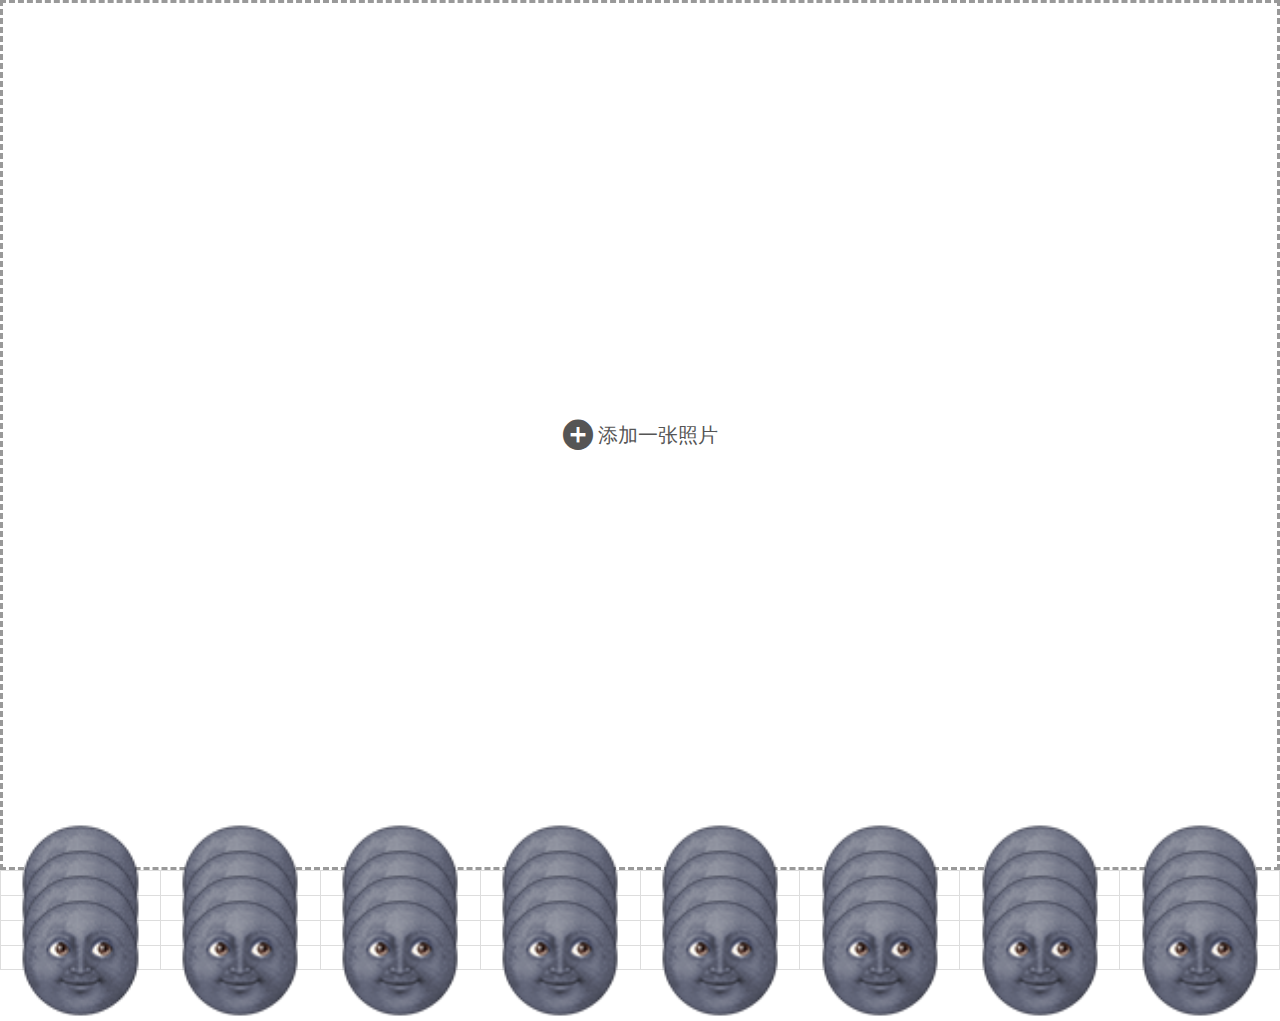
<file: index.html>
<!DOCTYPE html>
<html lang="en" ng-app>
<head>
	<meta charset="UTF-8">
	<title>Emoji表情大暴走</title>
	<link rel="icon" href="./img/icon64.ico" />
	<meta name="description" content="地球人已经无法阻止emoji表情啦">
	<meta name="author" content="chendind@leovito.com">
	<meta name="viewport" content="width=device-width, initial-scale=1, maximum-scale=1, user-scalable=no">
	<link rel="stylesheet" type="text/css" href="./css/flaticon/flaticon.css"> 
    <link rel="stylesheet" type="text/css" href="./css/reset.css">
    <link rel="stylesheet" type="text/css" href="./css/public.css">
    <script src="./js/jquery-1.7.2.min.js"></script>
    <script src="http://res.wx.qq.com/open/js/jweixin-1.0.0.js"></script>
</head>
<body>
	<div style="display:none">
		<img src="./img/icon300.png" alt="" />
	</div>
	<div class="limitedbox">
		<div class="uploadbox" id="uploadbox">
			<div class="addicon veryCenter">
				<i class="flaticon-add182"></i>添加一张照片
			</div>
		</div>
		<input id="photofile" type="file" />
	</div>
	<div class="beyond" id="beyond">
		<div class="emojibox" id="emojibox">
			<table id="emojitable">
				<tr>
					<td>
						<img src="./emoji/emoji64/emotion/198.png">
					</td>
					<td>
						<img src="./emoji/emoji64/emotion/198.png">
					</td>
					<td>
						<img src="./emoji/emoji64/emotion/198.png">
					</td>
					<td>
						<img src="./emoji/emoji64/emotion/198.png">
					</td>
					<td>
						<img src="./emoji/emoji64/emotion/198.png">
					</td>
					<td>
						<img src="./emoji/emoji64/emotion/198.png">
					</td>
					<td>
						<img src="./emoji/emoji64/emotion/198.png">
					</td>
					<td>
						<img src="./emoji/emoji64/emotion/198.png">
					</td>
				</tr>
				<tr>
					<td>
						<img src="./emoji/emoji64/emotion/198.png">
					</td>
					<td>
						<img src="./emoji/emoji64/emotion/198.png">
					</td>
					<td>
						<img src="./emoji/emoji64/emotion/198.png">
					</td>
					<td>
						<img src="./emoji/emoji64/emotion/198.png">
					</td>
					<td>
						<img src="./emoji/emoji64/emotion/198.png">
					</td>
					<td>
						<img src="./emoji/emoji64/emotion/198.png">
					</td>
					<td>
						<img src="./emoji/emoji64/emotion/198.png">
					</td>
					<td>
						<img src="./emoji/emoji64/emotion/198.png">
					</td>
				</tr>
				<tr>
					<td>
						<img src="./emoji/emoji64/emotion/198.png">
					</td>
					<td>
						<img src="./emoji/emoji64/emotion/198.png">
					</td>
					<td>
						<img src="./emoji/emoji64/emotion/198.png">
					</td>
					<td>
						<img src="./emoji/emoji64/emotion/198.png">
					</td>
					<td>
						<img src="./emoji/emoji64/emotion/198.png">
					</td>
					<td>
						<img src="./emoji/emoji64/emotion/198.png">
					</td>
					<td>
						<img src="./emoji/emoji64/emotion/198.png">
					</td>
					<td>
						<img src="./emoji/emoji64/emotion/198.png">
					</td>
				</tr>
				<tr>
					<td>
						<img src="./emoji/emoji64/emotion/198.png">
					</td>
					<td>
						<img src="./emoji/emoji64/emotion/198.png">
					</td>
					<td>
						<img src="./emoji/emoji64/emotion/198.png">
					</td>
					<td>
						<img src="./emoji/emoji64/emotion/198.png">
					</td>
					<td>
						<img src="./emoji/emoji64/emotion/198.png">
					</td>
					<td>
						<img src="./emoji/emoji64/emotion/198.png">
					</td>
					<td>
						<img src="./emoji/emoji64/emotion/198.png">
					</td>
					<td>
						<img src="./emoji/emoji64/emotion/198.png">
					</td>
				</tr>
			</table>
		</div>
		<div class="ctrlbox">
			<table>
				<tr>
					<td class="title">缩放</td>
					<td class="bar"> 
						<input type="range" id="sizerange" class="range" value="1" max="2" min="0" step="0.01" ng-model="size" />
						<input type="text" value="1" disabled />
					</td>
				</tr>
				<tr>
					<td class="title">
						旋转
					</td>
					<td class="bar">
						<input type="range" id="rotaterange" class="range" value="0" max="180" min="-180" step="1" ng-model="rotate" />
						<input type="text" value="0" disabled />
					</td>
				</tr>
			</table>
			<div class="btn" id="confirmbtn">确定</div>
			<div class="btn" id="resetbtn" style="background-color:#d82920;margin-top:15px;">复位</div>
		</div>
		<div class="removebox">
			<i class="flaticon-rubbish7"></i>
		</div>
	</div>
	
<script>
var sW = $(window).width(), sH = $(window).height(), _r = 0.68;
$("#beyond").height(sH-sW*_r);
$("#uploadbox").bind('click',function(){
	$('#photofile').trigger('click');
})
$("#photofile").on("change",function(){
	var f = this.files[0];
	if(!/image\/\w+/.test(f.type)){ 
		alert("亲只能传图片哦"); 
		return false; 
	} 
	var reader = new FileReader();
	reader.readAsDataURL(f);
	var img = new Image();
	img.src = getUrl(f);
	img.onload = function(){
		var position = sizereset(sW,sW*_r,img.width,img.height);
		this.height = position.h;
		$(img).addClass('veryCenter');
		$('.limitedbox').append($(img));
	}
å})
var tX, tY, oX, oY, imghtml;
var isTouchStart = false;
$("#emojitable td img").on('touchstart',function(e){
	e.stopPropagation();
	e.preventDefault();
	tX = e.originalEvent.changedTouches[0].pageX;
    tY = e.originalEvent.changedTouches[0].pageY;
	oX = $(this).offset().left;
	oY = $(this).offset().top;
	var src = $(this).attr("src");
	imghtml = "<img src='"+src+"' class='emoji draging' style='left:"+oX+"px;top:"+oY+"px;transform:rotate({{rotate}}deg)' />";
	$(imghtml).appendTo('body').dragInit();
	isTouchStart = true;
})

$.fn.dragInit = function(){
	var $this = $(this);
	$(document).on('touchmove.init',function(ev){
		ev.preventDefault();ev.stopPropagation();
		var _oX = oX + ev.originalEvent.changedTouches[0].pageX - tX,
			_oY = oY + ev.originalEvent.changedTouches[0].pageY - tY;
		$this.css({"top":_oY,"left":_oX});
	})
	$(document).on('touchend.init',function(e){
		$(this).off(".init");
		$this.removeClass('draging').beginAdjust();
		if(e.originalEvent.changedTouches[0].pageY>sW*_r){
			$this.removeEmoji();
		}
	})
}
var emojioX, emojioY, emojitX, emojitY;
// 给所有emoji绑定函数
$(document).on('touchstart','.emoji',function(e){
	e.preventDefault();e.stopPropagation();
	emojioX = $(this).offset().left;
	emojioY = $(this).offset().top;
	emojitX = e.originalEvent.changedTouches[0].pageX;
	emojitY = e.originalEvent.changedTouches[0].pageY;
	saveAdjust();//保存之前的调整结果
	$(this).beginAdjust();//当前emoji开始调整
})
$(document).on('touchmove','.emoji',function(e){
	e.preventDefault();e.stopPropagation();
	var _oX = emojioX + e.originalEvent.changedTouches[0].pageX - emojitX,
		_oY = emojioY + e.originalEvent.changedTouches[0].pageY - emojitY;
	$(this).css({"top":_oY,"left":_oX});
	if(!($(this).hasClass('draging'))){
		$(this).addClass('draging');
	}
	//切换removestate状态
	if(e.originalEvent.changedTouches[0].pageY>sW*_r){
		$("#beyond").addClass('removestate');
	}
	else{
		$("#beyond").removeClass('removestate');
	}
})
$(document).on('touchend',".emoji",function(e){
	e.preventDefault();e.stopPropagation();
	if($(this).hasClass('draging')){
		$(this).removeClass('draging');
	}
	if($("#beyond").hasClass('removestate')){
		$(this).removeEmoji();
	}
})

$("input[type='range']").bind('touchmove',function(){
	var v = $(this).val();
	$(this).next('input[type="text"]').val(v);
})
$("#confirmbtn").bind('click',function(){
	saveAdjust();
	$("#beyond").removeClass('ctrlstate');
})
$("#resetbtn").bind('click',function(){
	var w = $(".emoji.adjusting")[0].naturalHeight;
	$(".emoji.adjusting").css({"width":w,"transform":"rotate(0)","-webkit-transform":"rotate(0)"}).attr({"data-size":1,"data-rotate":0});
	$("#sizerange").val(1).next('input[type="text"]').val(1);
	$("#rotaterange").val(0).next('input[type="text"]').val(0);
})
$.fn.beginAdjust = function(){
	$("#beyond").addClass('ctrlstate');
	var vs = $(this).attr("data-size")?$(this).attr("data-size"):1,
	    vr = $(this).attr("data-rotate")?$(this).attr("data-rotate"):0;
	$("#sizerange").val(vs).next('input[type="text"]').val(vs);
	$("#rotaterange").val(vr).next('input[type="text"]').val(vr);
	$(this).bindCtrl();
}
$.fn.bindCtrl = function(){
	var $this = $(this),w = $(this)[0].naturalHeight;
	$(".emoji").removeClass('adjusting');
	$this.addClass('adjusting');
	$('.range').unbind(".control");
	$("#sizerange").bind('touchmove.control',function(){
		var v = $(this).val();
		$this.css({"width":w*v});
	});
	$("#rotaterange").val($this.attr("data-rotate")).bind('touchmove.control',function(){
		var v = $(this).val();
		$this.css({"transform":"rotate("+v+"deg)","-webkit-transform":"rotate("+v+"deg)"});
	})
}
$.fn.removeEmoji = function(){
	$(this).remove();
	$("#beyond").removeClass('removestate ctrlstate');
}
function saveAdjust(){
	$(".emoji.adjusting").attr({"data-size":$("#sizerange").val(),"data-rotate":$("#rotaterange").val()});
}
function sizereset(maxwidth,maxheight,width,height){
	// alert(maxwidth+","+maxheight+","+width+","+height);
  var r = maxwidth/maxheight,
      radio = width/height,
      dx = dy = 0;
  if(radio >= r){
    width=maxwidth;
    height=maxwidth/radio;
    dy=(maxheight-height)/2;
  }
  else{
    height=maxheight;
    width=maxheight*radio;
    dx = (maxwidth-width)/2;
  }
  var position = {
    w:width,
    h:height,
    dx:dx,
    dy:dy
  }
  return position;
}
function getUrl(file){
	var url;
	if (window.createObjectURL != undefined) {
		url = window.createObjectURL(file)
	} 
	else if (window.URL != undefined) {
		url = window.URL.createObjectURL(file)
	} 
	else if(window.webkitURL != undefined) {
		url = window.webkitURL.createObjectURL(file)
	}
	return url;
}
// wx.config({
//     debug: false, // 开启调试模式,调用的所有api的返回值会在客户端alert出来，若要查看传入的参数，可以在pc端打开，参数信息会通过log打出，仅在pc端时才会打印。
//     appId: 'wx146b1db890a598fd', // 必填，公众号的唯一标识
//     timestamp: '', // 必填，生成签名的时间戳
//     nonceStr: '', // 必填，生成签名的随机串
//     signature: '',// 必填，签名，见附录1
//     jsApiList: [onMenuShareTimeline,onMenuShareAppMessage] // 必填，需要使用的JS接口列表，所有JS接口列表见附录2
// });
// wx.onMenuShareTimeline({
//     title: '陈总太牛逼了', // 分享标题
//     link: './index.html', // 分享链接
//     imgUrl: 'img/icon400.png', // 分享图标
//     success: function () { 
//         alert("success");
//     },
//     cancel: function () { 
//         alert("fail");
//     }
// });
// wx.onMenuShareAppMessage({
//     title: '陈总牛逼', // 分享标题
//     desc: '陈总就是牛逼', // 分享描述
//     link: 'http://www.chendind/emoji/index.html', // 分享链接
//     imgUrl: 'http://www.chendind/emoji/img/icon400.png', // 分享图标
//     type: '', // 分享类型,music、video或link，不填默认为link
//     dataUrl: '', // 如果type是music或video，则要提供数据链接，默认为空
//     success: function () { 
//         alert("分享成功")
//     },
//     cancel: function () { 
//         // 用户取消分享后执行的回调函数
//     }
// });
	</script>
</body>
</html>
</file>
<file: css/flaticon/flaticon.css>
@font-face {
	font-family: "Flaticon";
	src: url("flaticon.eot");
	src: url("flaticon.eot#iefix") format("embedded-opentype"),
	url("flaticon.woff") format("woff"),
	url("flaticon.ttf") format("truetype"),
	url("flaticon.svg") format("svg");
	font-weight: normal;
	font-style: normal;
}
[class^="flaticon-"]:before, [class*=" flaticon-"]:before,
[class^="flaticon-"]:after, [class*=" flaticon-"]:after {   
	font-family: Flaticon;
        font-size: inherit;
font-style: normal;
}.flaticon-add182:before {
	content: "\e000";
}
.flaticon-arrow-right:before {
	content: "\e001";
}
.flaticon-arrow73:before {
	content: "\e002";
}
.flaticon-back28:before {
	content: "\e003";
}
.flaticon-bars62:before {
	content: "\e004";
}
.flaticon-box37:before {
	content: "\e005";
}
.flaticon-business64:before {
	content: "\e006";
}
.flaticon-calendar179:before {
	content: "\e007";
}
.flaticon-cancel33:before {
	content: "\e008";
}
.flaticon-check30:before {
	content: "\e009";
}
.flaticon-checked21:before {
	content: "\e00a";
}
.flaticon-circle108:before {
	content: "\e00b";
}
.flaticon-close12:before {
	content: "\e00c";
}
.flaticon-computer192:before {
	content: "\e00d";
}
.flaticon-contacts1:before {
	content: "\e00e";
}
.flaticon-crown37:before {
	content: "\e00f";
}
.flaticon-delivery23:before {
	content: "\e010";
}
.flaticon-delivery29:before {
	content: "\e011";
}
.flaticon-diskette18:before {
	content: "\e012";
}
.flaticon-doc:before {
	content: "\e013";
}
.flaticon-doc1:before {
	content: "\e014";
}
.flaticon-docx1:before {
	content: "\e015";
}
.flaticon-docx2:before {
	content: "\e016";
}
.flaticon-download164:before {
	content: "\e017";
}
.flaticon-dropbox15:before {
	content: "\e018";
}
.flaticon-earth3:before {
	content: "\e019";
}
.flaticon-expand38:before {
	content: "\e01a";
}
.flaticon-favorite21:before {
	content: "\e01b";
}
.flaticon-file94:before {
	content: "\e01c";
}
.flaticon-filter5:before {
	content: "\e01d";
}
.flaticon-flag27:before {
	content: "\e01e";
}
.flaticon-folder23:before {
	content: "\e01f";
}
.flaticon-folder250:before {
	content: "\e020";
}
.flaticon-gear74:before {
	content: "\e021";
}
.flaticon-house3:before {
	content: "\e022";
}
.flaticon-indicator:before {
	content: "\e023";
}
.flaticon-info27:before {
	content: "\e024";
}
.flaticon-key196:before {
	content: "\e025";
}
.flaticon-leftarrow1:before {
	content: "\e026";
}
.flaticon-left207:before {
	content: "\e027";
}
.flaticon-link23:before {
	content: "\e028";
}
.flaticon-link55:before {
	content: "\e029";
}
.flaticon-list95:before {
	content: "\e02a";
}
.flaticon-luggage18:before {
	content: "\e02b";
}
.flaticon-magnifier12:before {
	content: "\e02c";
}
.flaticon-magnifier31:before {
	content: "\e02d";
}
.flaticon-mail59:before {
	content: "\e02e";
}
.flaticon-map50:before {
	content: "\e02f";
}
.flaticon-maths62:before {
	content: "\e030";
}
.flaticon-menu48:before {
	content: "\e031";
}
.flaticon-microsoft-excel:before {
	content: "\e032";
}
.flaticon-minussign6:before {
	content: "\e033";
}
.flaticon-more12:before {
	content: "\e034";
}
.flaticon-note20:before {
	content: "\e035";
}
.flaticon-notify:before {
	content: "\e036";
}
.flaticon-opened4:before {
	content: "\e037";
}
.flaticon-options22:before {
	content: "\e038";
}
.flaticon-pdf17:before {
	content: "\e039";
}
.flaticon-pdf18:before {
	content: "\e03a";
}
.flaticon-pencil125:before {
	content: "\e03b";
}
.flaticon-picture11:before {
	content: "\e03c";
}
.flaticon-pointer31:before {
	content: "\e03d";
}
.flaticon-pps:before {
	content: "\e03e";
}
.flaticon-ppt1:before {
	content: "\e03f";
}
.flaticon-ppt2:before {
	content: "\e040";
}
.flaticon-pptx:before {
	content: "\e041";
}
.flaticon-previous2:before {
	content: "\e042";
}
.flaticon-question58:before {
	content: "\e043";
}
.flaticon-report1:before {
	content: "\e044";
}
.flaticon-right127:before {
	content: "\e045";
}
.flaticon-right218:before {
	content: "\e046";
}
.flaticon-rubbish7:before {
	content: "\e047";
}
.flaticon-shopping145:before {
	content: "\e048";
}
.flaticon-shoppingstore26:before {
	content: "\e049";
}
.flaticon-sign4:before {
	content: "\e04a";
}
.flaticon-social11:before {
	content: "\e04b";
}
.flaticon-sort49:before {
	content: "\e04c";
}
.flaticon-square234:before {
	content: "\e04d";
}
.flaticon-squares36:before {
	content: "\e04e";
}
.flaticon-star174:before {
	content: "\e04f";
}
.flaticon-star8:before {
	content: "\e050";
}
.flaticon-storage20:before {
	content: "\e051";
}
.flaticon-tag77:before {
	content: "\e052";
}
.flaticon-tool14:before {
	content: "\e053";
}
.flaticon-triangle38:before {
	content: "\e054";
}
.flaticon-txt:before {
	content: "\e055";
}
.flaticon-txt1:before {
	content: "\e056";
}
.flaticon-upload119:before {
	content: "\e057";
}
.flaticon-view32:before {
	content: "\e058";
}
.flaticon-website1:before {
	content: "\e059";
}
.flaticon-weightlifting7:before {
	content: "\e05a";
}
.flaticon-xlsx1:before {
	content: "\e05b";
}
</file>
<file: css/public.css>
.limitedbox {
  position: relative;
  width: 100%;
  height: 0;
  padding-bottom: 68%;
}
.limitedbox .uploadbox {
  position: absolute;
  top: 0;
  left: 0;
  width: 100%;
  height: 100%;
  border: 3px dashed #999;
  cursor: pointer;
}
.limitedbox .uploadbox .addicon {
  width: auto;
  padding-left: 35px;
  font-size: 20px;
}
.limitedbox .uploadbox .addicon i {
  position: absolute;
  left: 0;
  top: -7px;
  font-size: 30px;
}
#photofile {
  display: none;
}
.beyond {
  width: 100%;
  min-height: 100px;
  position: relative;
}
.beyond .emojibox,
.beyond .ctrlbox,
.beyond .removebox {
  width: 100%;
  height: 100%;
  position: absolute;
  top: 0;
  left: 0;
}
.beyond .emojibox table {
  width: 100%;
  height: 100%;
  table-layout: fixed;
  border-collapse: collapse;
}
.beyond .emojibox table tr {
  width: 100%;
  height: 25%;
}
.beyond .emojibox table tr td {
  position: relative;
  width: 25%;
  border: 1px solid #ddd;
}
.beyond .emojibox table tr td img {
  width: 80%;
  display: block;
  position: absolute;
  top: 50%;
  left: 50%;
  transform: translate(-50%, -50%);
  -ms-transform: translate(-50%, -50%);
  -moz-transform: translate(-50%, -50%);
  -webkit-transform: translate(-50%, -50%);
  -o-transform: translate(-50%, -50%);
}
.beyond .ctrlbox {
  padding-top: 120px;
  display: none;
  background-color: #eee;
}
.beyond .ctrlbox table {
  position: absolute;
  top: 0;
  width: 100%;
  height: 120px;
}
.beyond .ctrlbox table .title {
  width: 20%;
  text-align: center;
}
.beyond .ctrlbox table .bar {
  width: 80%;
}
.beyond .ctrlbox table .bar input[type="range"] {
  width: 75%;
  position: relative;
  top: 3px;
}
.beyond .ctrlbox table .bar input[type='text'] {
  width: 18%;
  background-color: transparent;
  color: #333 !important;
  border: 0;
}
.beyond .ctrlbox .btn {
  width: 90%;
  margin: 10px auto;
  height: 40px;
  background-color: #19bf62;
  line-height: 40px;
  font-size: 20px;
  text-align: center;
  color: #fff;
}
.beyond .removebox {
  display: none;
  background-color: #d8574a;
}
.beyond .removebox i {
  font-size: 60px;
  color: #fff;
  display: block;
  position: absolute;
  top: 50%;
  left: 50%;
  transform: translate(-50%, -50%);
  -ms-transform: translate(-50%, -50%);
  -moz-transform: translate(-50%, -50%);
  -webkit-transform: translate(-50%, -50%);
  -o-transform: translate(-50%, -50%);
}
.beyond.ctrlstate .ctrlbox {
  display: block;
}
.beyond.removestate .removebox {
  display: block;
}
.emoji {
  position: fixed;
}
.emoji.draging {
  opacity: 0.5;
}
.verticalCenter {
  display: block;
  position: absolute;
  top: 50%;
  transform: translateY(-50%);
  -ms-transform: translateY(-50%);
  -moz-transform: translateY(-50%);
  -webkit-transform: translateY(-50%);
  -o-transform: translateY(-50%);
}
.horizontalCenter {
  display: block;
  position: absolute;
  left: 50%;
  transform: translateX(-50%);
  -ms-transform: translateX(-50%);
  -moz-transform: translateX(-50%);
  -webkit-transform: translateX(-50%);
  -o-transform: translateX(-50%);
}
.veryCenter {
  display: block;
  position: absolute;
  top: 50%;
  left: 50%;
  transform: translate(-50%, -50%);
  -ms-transform: translate(-50%, -50%);
  -moz-transform: translate(-50%, -50%);
  -webkit-transform: translate(-50%, -50%);
  -o-transform: translate(-50%, -50%);
}
</file>
